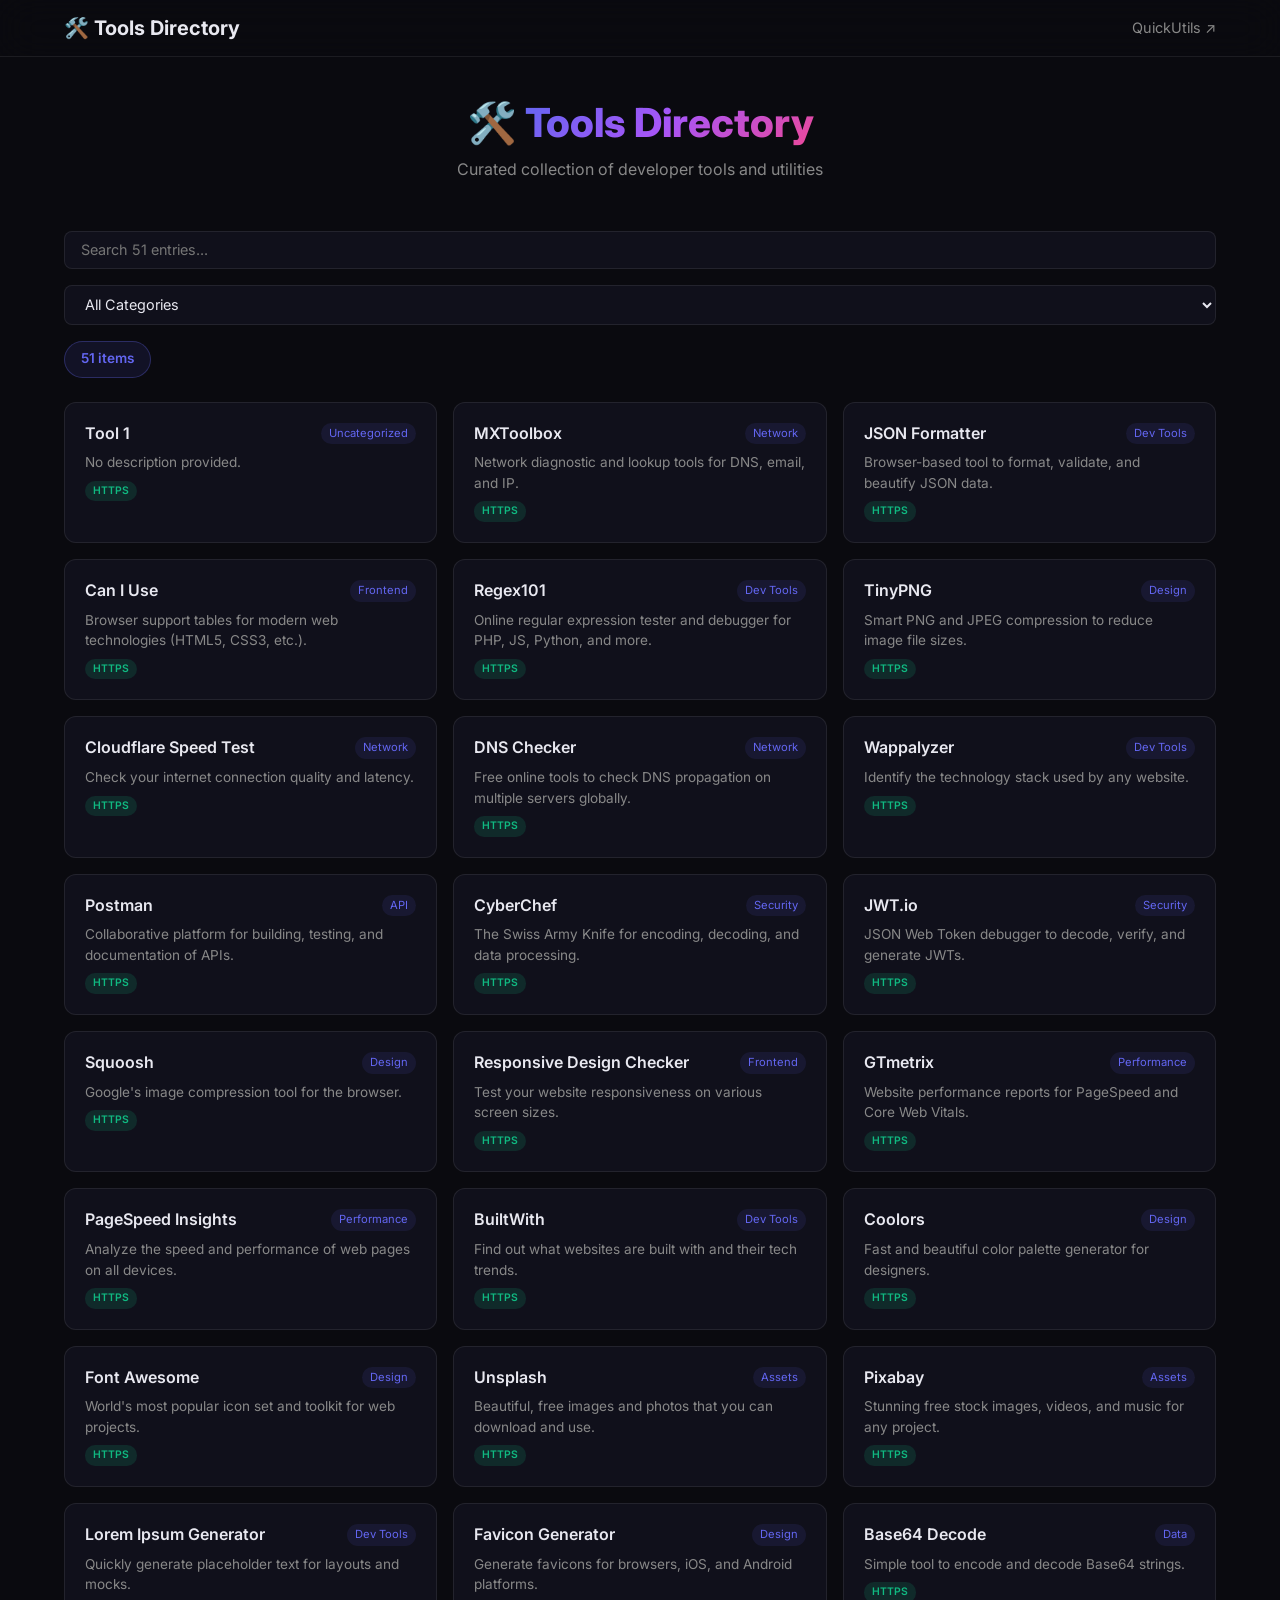
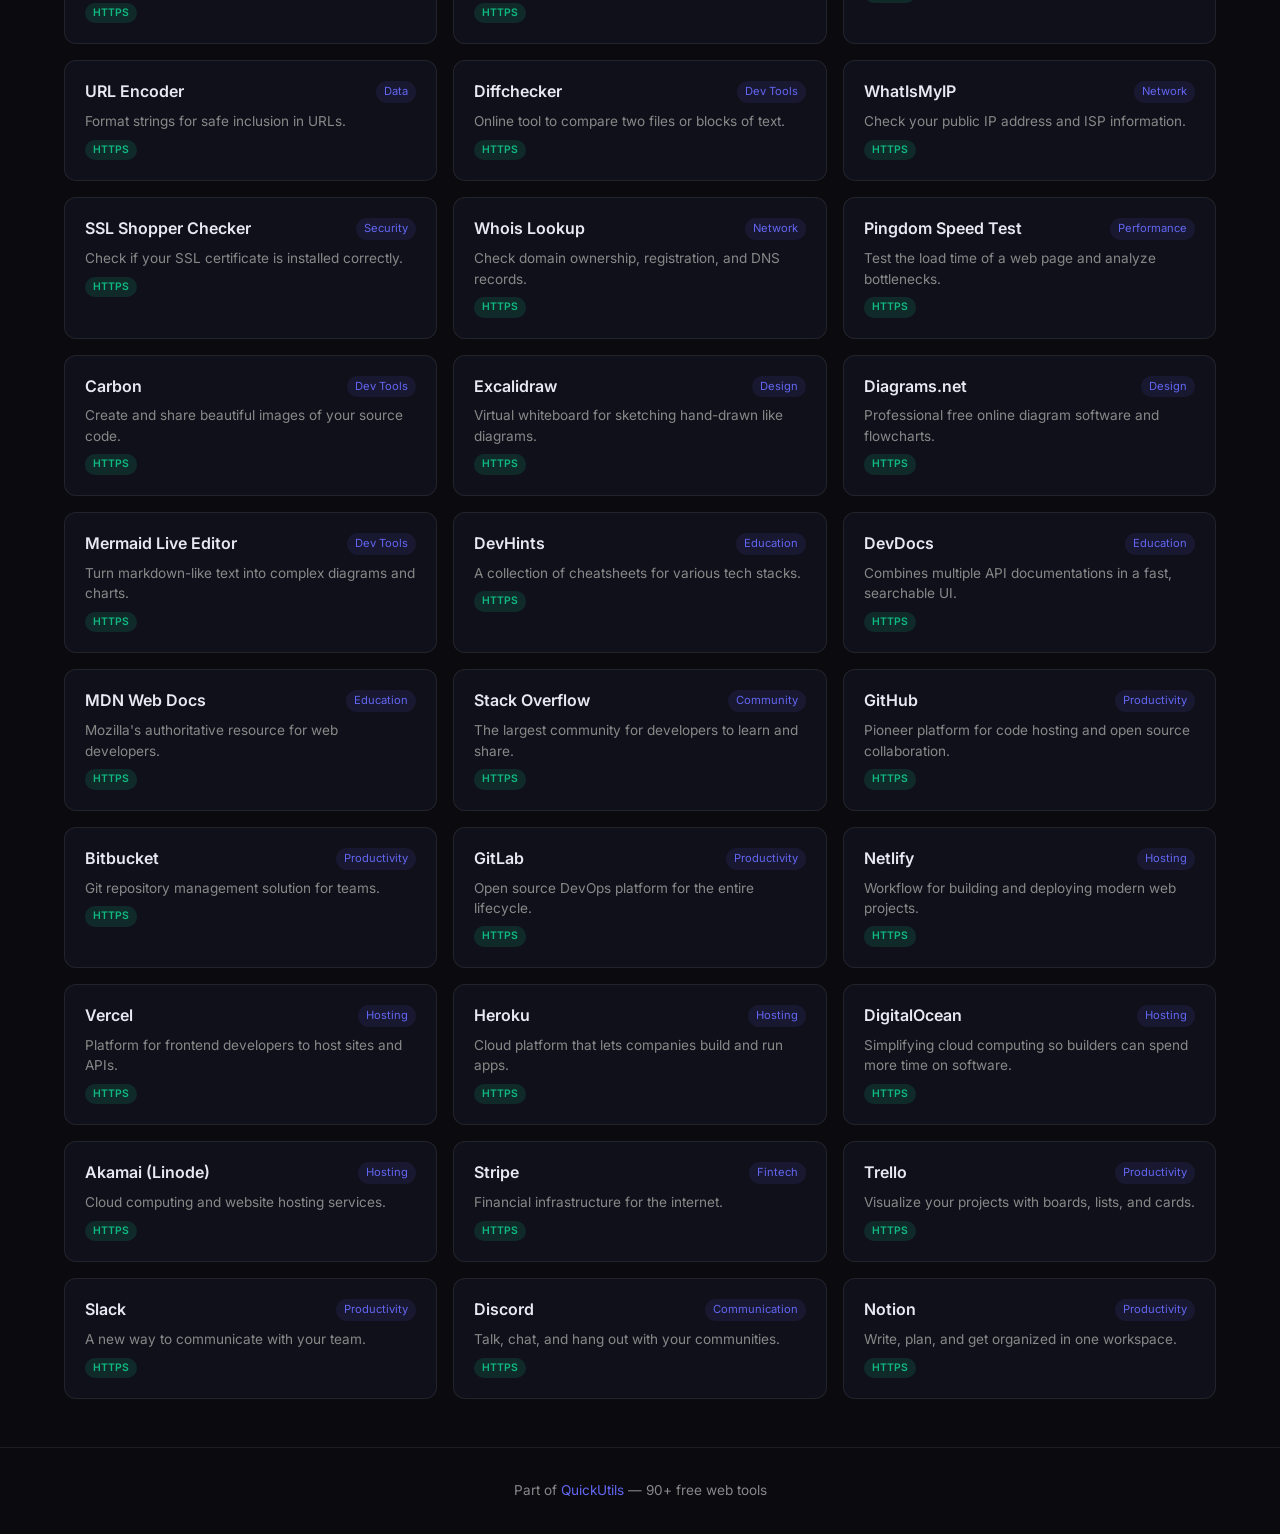
<file: index.html>
<!DOCTYPE html>
<html lang="en" data-theme="dark">
<head>
    <meta charset="UTF-8">
    <meta name="viewport" content="width=device-width, initial-scale=1.0">
    <title>Tools Directory | QuickUtils</title>
    <meta name="description" content="Curated collection of developer tools and utilities">
    <meta name="robots" content="index, follow">
    <link rel="canonical" href="https://tools.quickutils.top/">
    <meta property="og:title" content="Tools Directory | QuickUtils">
    <meta property="og:description" content="Curated collection of developer tools and utilities">
    <meta property="og:type" content="website">
    <link href="https://fonts.googleapis.com/css2?family=Inter:wght@400;500;600;700&display=swap" rel="stylesheet">
    <link rel="stylesheet" href="quickutils-core.css">
    <style>
        :root {
            --bg: #0a0a0f; --bg-card: rgba(18,18,30,0.85); --text: #e8e8f0;
            --text-muted: #888; --accent: #6366f1; --border: rgba(255,255,255,0.08);
            --radius: 12px;
        }
        [data-theme="light"] {
            --bg: #f5f5fa; --bg-card: rgba(255,255,255,0.9); --text: #1a1a2e;
            --text-muted: #666; --border: rgba(0,0,0,0.08);
        }
        * { margin:0; padding:0; box-sizing:border-box; }
        body { font-family:'Inter',sans-serif; background:var(--bg); color:var(--text); min-height:100vh; }
        .container { max-width:1200px; margin:0 auto; padding:0 1.5rem; }
        .navbar { background:rgba(10,10,15,0.8); backdrop-filter:blur(20px); border-bottom:1px solid var(--border); padding:0.75rem 0; position:sticky; top:0; z-index:100; }
        .nav-inner { display:flex; align-items:center; justify-content:space-between; }
        .brand { text-decoration:none; color:var(--text); font-weight:700; font-size:1.25rem; }
        .hero { text-align:center; padding:2.5rem 0 1.5rem; }
        .hero h1 { font-size:clamp(1.8rem,4vw,2.5rem); font-weight:800; margin-bottom:0.5rem; }
        .hero p { color:var(--text-muted); max-width:500px; margin:0 auto; }
        .gradient-text { background:linear-gradient(135deg,#6366f1,#a855f7,#ec4899); -webkit-background-clip:text; -webkit-text-fill-color:transparent; background-clip:text; }
        .controls { display:flex; gap:1rem; margin:1.5rem 0; flex-wrap:wrap; align-items:center; }
        .controls input, .controls select { padding:0.6rem 1rem; background:var(--bg-card); border:1px solid var(--border); border-radius:8px; color:var(--text); font-size:0.9rem; outline:none; }
        .controls input { flex:1; min-width:200px; }
        .controls input:focus, .controls select:focus { border-color:var(--accent); }
        .count-badge { padding:0.4rem 1rem; background:rgba(99,102,241,0.1); border:1px solid rgba(99,102,241,0.3); border-radius:20px; font-size:0.85rem; color:var(--accent); font-weight:600; }
        .dir-grid { display:grid; grid-template-columns:repeat(auto-fill,minmax(300px,1fr)); gap:1rem; margin:1.5rem 0 3rem; }
        .dir-card { background:var(--bg-card); border:1px solid var(--border); border-radius:var(--radius); padding:1.25rem; transition:all 0.3s; }
        .dir-card:hover { border-color:var(--accent); transform:translateY(-3px); box-shadow:0 8px 24px rgba(99,102,241,0.15); }
        .card-top { display:flex; justify-content:space-between; align-items:flex-start; gap:0.5rem; margin-bottom:0.5rem; }
        .card-top h3 { font-size:1rem; font-weight:600; }
        .card-top a { color:var(--text); text-decoration:none; }
        .card-top a:hover { color:var(--accent); }
        .card-category { font-size:0.7rem; padding:2px 8px; border-radius:12px; background:rgba(99,102,241,0.1); color:var(--accent); white-space:nowrap; }
        .card-desc { font-size:0.85rem; color:var(--text-muted); line-height:1.5; margin-bottom:0.5rem; }
        .card-badges { display:flex; gap:0.3rem; flex-wrap:wrap; }
        .badge { padding:2px 8px; border-radius:10px; font-size:0.65rem; font-weight:600; }
        .badge-green { background:rgba(16,185,129,0.15); color:#10b981; }
        .badge-yellow { background:rgba(245,158,11,0.15); color:#f59e0b; }
        .footer { border-top:1px solid var(--border); padding:2rem 0; text-align:center; color:var(--text-muted); font-size:0.85rem; }
        .footer a { color:var(--accent); text-decoration:none; }
        .empty-state { text-align:center; padding:3rem; color:var(--text-muted); }
    </style>
</head>
<body>
<nav class="navbar"><div class="container nav-inner">
    <a href="/" class="brand">🛠️ Tools Directory</a>
    <a href="https://quickutils.top" style="color:var(--text-muted);text-decoration:none;font-size:0.9rem;">QuickUtils ↗</a>
</div></nav>

<main class="container">
    <section class="hero">
        <h1>🛠️ <span class="gradient-text">Tools Directory</span></h1>
        <p>Curated collection of developer tools and utilities</p>
    </section>

    <div class="controls">
        <input type="text" id="searchInput" placeholder="Search 51 entries..." oninput="filterCards()">
        <select id="categoryFilter" onchange="filterCards()">
            <option value="">All Categories</option>
            <option value="API">API</option>
            <option value="Assets">Assets</option>
            <option value="Communication">Communication</option>
            <option value="Community">Community</option>
            <option value="Data">Data</option>
            <option value="Design">Design</option>
            <option value="Dev Tools">Dev Tools</option>
            <option value="Education">Education</option>
            <option value="Fintech">Fintech</option>
            <option value="Frontend">Frontend</option>
            <option value="Hosting">Hosting</option>
            <option value="Network">Network</option>
            <option value="Performance">Performance</option>
            <option value="Productivity">Productivity</option>
            <option value="Security">Security</option>
            <option value="Uncategorized">Uncategorized</option>
        </select>
        <span class="count-badge" id="countBadge">51 items</span>
    </div>

    <div class="dir-grid" id="dirGrid">

        <div class="dir-card" data-category="Uncategorized">
            <div class="card-top">
                <h3><a href="#" target="_blank" rel="noopener">Tool 1</a></h3>
                <span class="card-category">Uncategorized</span>
            </div>
            <p class="card-desc">No description provided.</p>
            <div class="card-badges"><span class="badge badge-green">HTTPS</span></div>
        </div>
        <div class="dir-card" data-category="Network">
            <div class="card-top">
                <h3><a href="https://mxtoolbox.com/" target="_blank" rel="noopener">MXToolbox</a></h3>
                <span class="card-category">Network</span>
            </div>
            <p class="card-desc">Network diagnostic and lookup tools for DNS, email, and IP.</p>
            <div class="card-badges"><span class="badge badge-green">HTTPS</span></div>
        </div>
        <div class="dir-card" data-category="Dev Tools">
            <div class="card-top">
                <h3><a href="https://jsonformatter.curiousconcept.com/" target="_blank" rel="noopener">JSON Formatter</a></h3>
                <span class="card-category">Dev Tools</span>
            </div>
            <p class="card-desc">Browser-based tool to format, validate, and beautify JSON data.</p>
            <div class="card-badges"><span class="badge badge-green">HTTPS</span></div>
        </div>
        <div class="dir-card" data-category="Frontend">
            <div class="card-top">
                <h3><a href="https://caniuse.com/" target="_blank" rel="noopener">Can I Use</a></h3>
                <span class="card-category">Frontend</span>
            </div>
            <p class="card-desc">Browser support tables for modern web technologies (HTML5, CSS3, etc.).</p>
            <div class="card-badges"><span class="badge badge-green">HTTPS</span></div>
        </div>
        <div class="dir-card" data-category="Dev Tools">
            <div class="card-top">
                <h3><a href="https://regex101.com/" target="_blank" rel="noopener">Regex101</a></h3>
                <span class="card-category">Dev Tools</span>
            </div>
            <p class="card-desc">Online regular expression tester and debugger for PHP, JS, Python, and more.</p>
            <div class="card-badges"><span class="badge badge-green">HTTPS</span></div>
        </div>
        <div class="dir-card" data-category="Design">
            <div class="card-top">
                <h3><a href="https://tinypng.com/" target="_blank" rel="noopener">TinyPNG</a></h3>
                <span class="card-category">Design</span>
            </div>
            <p class="card-desc">Smart PNG and JPEG compression to reduce image file sizes.</p>
            <div class="card-badges"><span class="badge badge-green">HTTPS</span></div>
        </div>
        <div class="dir-card" data-category="Network">
            <div class="card-top">
                <h3><a href="https://speed.cloudflare.com/" target="_blank" rel="noopener">Cloudflare Speed Test</a></h3>
                <span class="card-category">Network</span>
            </div>
            <p class="card-desc">Check your internet connection quality and latency.</p>
            <div class="card-badges"><span class="badge badge-green">HTTPS</span></div>
        </div>
        <div class="dir-card" data-category="Network">
            <div class="card-top">
                <h3><a href="https://dnschecker.org/" target="_blank" rel="noopener">DNS Checker</a></h3>
                <span class="card-category">Network</span>
            </div>
            <p class="card-desc">Free online tools to check DNS propagation on multiple servers globally.</p>
            <div class="card-badges"><span class="badge badge-green">HTTPS</span></div>
        </div>
        <div class="dir-card" data-category="Dev Tools">
            <div class="card-top">
                <h3><a href="https://www.wappalyzer.com/" target="_blank" rel="noopener">Wappalyzer</a></h3>
                <span class="card-category">Dev Tools</span>
            </div>
            <p class="card-desc">Identify the technology stack used by any website.</p>
            <div class="card-badges"><span class="badge badge-green">HTTPS</span></div>
        </div>
        <div class="dir-card" data-category="API">
            <div class="card-top">
                <h3><a href="https://www.postman.com/" target="_blank" rel="noopener">Postman</a></h3>
                <span class="card-category">API</span>
            </div>
            <p class="card-desc">Collaborative platform for building, testing, and documentation of APIs.</p>
            <div class="card-badges"><span class="badge badge-green">HTTPS</span></div>
        </div>
        <div class="dir-card" data-category="Security">
            <div class="card-top">
                <h3><a href="https://gchq.github.io/CyberChef/" target="_blank" rel="noopener">CyberChef</a></h3>
                <span class="card-category">Security</span>
            </div>
            <p class="card-desc">The Swiss Army Knife for encoding, decoding, and data processing.</p>
            <div class="card-badges"><span class="badge badge-green">HTTPS</span></div>
        </div>
        <div class="dir-card" data-category="Security">
            <div class="card-top">
                <h3><a href="https://jwt.io/" target="_blank" rel="noopener">JWT.io</a></h3>
                <span class="card-category">Security</span>
            </div>
            <p class="card-desc">JSON Web Token debugger to decode, verify, and generate JWTs.</p>
            <div class="card-badges"><span class="badge badge-green">HTTPS</span></div>
        </div>
        <div class="dir-card" data-category="Design">
            <div class="card-top">
                <h3><a href="https://squoosh.app/" target="_blank" rel="noopener">Squoosh</a></h3>
                <span class="card-category">Design</span>
            </div>
            <p class="card-desc">Google's image compression tool for the browser.</p>
            <div class="card-badges"><span class="badge badge-green">HTTPS</span></div>
        </div>
        <div class="dir-card" data-category="Frontend">
            <div class="card-top">
                <h3><a href="https://www.responsivedesignchecker.com/" target="_blank" rel="noopener">Responsive Design Checker</a></h3>
                <span class="card-category">Frontend</span>
            </div>
            <p class="card-desc">Test your website responsiveness on various screen sizes.</p>
            <div class="card-badges"><span class="badge badge-green">HTTPS</span></div>
        </div>
        <div class="dir-card" data-category="Performance">
            <div class="card-top">
                <h3><a href="https://gtmetrix.com/" target="_blank" rel="noopener">GTmetrix</a></h3>
                <span class="card-category">Performance</span>
            </div>
            <p class="card-desc">Website performance reports for PageSpeed and Core Web Vitals.</p>
            <div class="card-badges"><span class="badge badge-green">HTTPS</span></div>
        </div>
        <div class="dir-card" data-category="Performance">
            <div class="card-top">
                <h3><a href="https://pagespeed.web.dev/" target="_blank" rel="noopener">PageSpeed Insights</a></h3>
                <span class="card-category">Performance</span>
            </div>
            <p class="card-desc">Analyze the speed and performance of web pages on all devices.</p>
            <div class="card-badges"><span class="badge badge-green">HTTPS</span></div>
        </div>
        <div class="dir-card" data-category="Dev Tools">
            <div class="card-top">
                <h3><a href="https://builtwith.com/" target="_blank" rel="noopener">BuiltWith</a></h3>
                <span class="card-category">Dev Tools</span>
            </div>
            <p class="card-desc">Find out what websites are built with and their tech trends.</p>
            <div class="card-badges"><span class="badge badge-green">HTTPS</span></div>
        </div>
        <div class="dir-card" data-category="Design">
            <div class="card-top">
                <h3><a href="https://coolors.co/" target="_blank" rel="noopener">Coolors</a></h3>
                <span class="card-category">Design</span>
            </div>
            <p class="card-desc">Fast and beautiful color palette generator for designers.</p>
            <div class="card-badges"><span class="badge badge-green">HTTPS</span></div>
        </div>
        <div class="dir-card" data-category="Design">
            <div class="card-top">
                <h3><a href="https://fontawesome.com/" target="_blank" rel="noopener">Font Awesome</a></h3>
                <span class="card-category">Design</span>
            </div>
            <p class="card-desc">World's most popular icon set and toolkit for web projects.</p>
            <div class="card-badges"><span class="badge badge-green">HTTPS</span></div>
        </div>
        <div class="dir-card" data-category="Assets">
            <div class="card-top">
                <h3><a href="https://unsplash.com/" target="_blank" rel="noopener">Unsplash</a></h3>
                <span class="card-category">Assets</span>
            </div>
            <p class="card-desc">Beautiful, free images and photos that you can download and use.</p>
            <div class="card-badges"><span class="badge badge-green">HTTPS</span></div>
        </div>
        <div class="dir-card" data-category="Assets">
            <div class="card-top">
                <h3><a href="https://pixabay.com/" target="_blank" rel="noopener">Pixabay</a></h3>
                <span class="card-category">Assets</span>
            </div>
            <p class="card-desc">Stunning free stock images, videos, and music for any project.</p>
            <div class="card-badges"><span class="badge badge-green">HTTPS</span></div>
        </div>
        <div class="dir-card" data-category="Dev Tools">
            <div class="card-top">
                <h3><a href="https://lipsum.com/" target="_blank" rel="noopener">Lorem Ipsum Generator</a></h3>
                <span class="card-category">Dev Tools</span>
            </div>
            <p class="card-desc">Quickly generate placeholder text for layouts and mocks.</p>
            <div class="card-badges"><span class="badge badge-green">HTTPS</span></div>
        </div>
        <div class="dir-card" data-category="Design">
            <div class="card-top">
                <h3><a href="https://realfavicongenerator.net/" target="_blank" rel="noopener">Favicon Generator</a></h3>
                <span class="card-category">Design</span>
            </div>
            <p class="card-desc">Generate favicons for browsers, iOS, and Android platforms.</p>
            <div class="card-badges"><span class="badge badge-green">HTTPS</span></div>
        </div>
        <div class="dir-card" data-category="Data">
            <div class="card-top">
                <h3><a href="https://www.base64decode.org/" target="_blank" rel="noopener">Base64 Decode</a></h3>
                <span class="card-category">Data</span>
            </div>
            <p class="card-desc">Simple tool to encode and decode Base64 strings.</p>
            <div class="card-badges"><span class="badge badge-green">HTTPS</span></div>
        </div>
        <div class="dir-card" data-category="Data">
            <div class="card-top">
                <h3><a href="https://www.urlencoder.org/" target="_blank" rel="noopener">URL Encoder</a></h3>
                <span class="card-category">Data</span>
            </div>
            <p class="card-desc">Format strings for safe inclusion in URLs.</p>
            <div class="card-badges"><span class="badge badge-green">HTTPS</span></div>
        </div>
        <div class="dir-card" data-category="Dev Tools">
            <div class="card-top">
                <h3><a href="https://www.diffchecker.com/" target="_blank" rel="noopener">Diffchecker</a></h3>
                <span class="card-category">Dev Tools</span>
            </div>
            <p class="card-desc">Online tool to compare two files or blocks of text.</p>
            <div class="card-badges"><span class="badge badge-green">HTTPS</span></div>
        </div>
        <div class="dir-card" data-category="Network">
            <div class="card-top">
                <h3><a href="https://www.whatismyip.com/" target="_blank" rel="noopener">WhatIsMyIP</a></h3>
                <span class="card-category">Network</span>
            </div>
            <p class="card-desc">Check your public IP address and ISP information.</p>
            <div class="card-badges"><span class="badge badge-green">HTTPS</span></div>
        </div>
        <div class="dir-card" data-category="Security">
            <div class="card-top">
                <h3><a href="https://www.sslshopper.com/ssl-checker.html" target="_blank" rel="noopener">SSL Shopper Checker</a></h3>
                <span class="card-category">Security</span>
            </div>
            <p class="card-desc">Check if your SSL certificate is installed correctly.</p>
            <div class="card-badges"><span class="badge badge-green">HTTPS</span></div>
        </div>
        <div class="dir-card" data-category="Network">
            <div class="card-top">
                <h3><a href="https://www.whois.com/whois/" target="_blank" rel="noopener">Whois Lookup</a></h3>
                <span class="card-category">Network</span>
            </div>
            <p class="card-desc">Check domain ownership, registration, and DNS records.</p>
            <div class="card-badges"><span class="badge badge-green">HTTPS</span></div>
        </div>
        <div class="dir-card" data-category="Performance">
            <div class="card-top">
                <h3><a href="https://tools.pingdom.com/" target="_blank" rel="noopener">Pingdom Speed Test</a></h3>
                <span class="card-category">Performance</span>
            </div>
            <p class="card-desc">Test the load time of a web page and analyze bottlenecks.</p>
            <div class="card-badges"><span class="badge badge-green">HTTPS</span></div>
        </div>
        <div class="dir-card" data-category="Dev Tools">
            <div class="card-top">
                <h3><a href="https://carbon.now.sh/" target="_blank" rel="noopener">Carbon</a></h3>
                <span class="card-category">Dev Tools</span>
            </div>
            <p class="card-desc">Create and share beautiful images of your source code.</p>
            <div class="card-badges"><span class="badge badge-green">HTTPS</span></div>
        </div>
        <div class="dir-card" data-category="Design">
            <div class="card-top">
                <h3><a href="https://excalidraw.com/" target="_blank" rel="noopener">Excalidraw</a></h3>
                <span class="card-category">Design</span>
            </div>
            <p class="card-desc">Virtual whiteboard for sketching hand-drawn like diagrams.</p>
            <div class="card-badges"><span class="badge badge-green">HTTPS</span></div>
        </div>
        <div class="dir-card" data-category="Design">
            <div class="card-top">
                <h3><a href="https://app.diagrams.net/" target="_blank" rel="noopener">Diagrams.net</a></h3>
                <span class="card-category">Design</span>
            </div>
            <p class="card-desc">Professional free online diagram software and flowcharts.</p>
            <div class="card-badges"><span class="badge badge-green">HTTPS</span></div>
        </div>
        <div class="dir-card" data-category="Dev Tools">
            <div class="card-top">
                <h3><a href="https://mermaid.live/" target="_blank" rel="noopener">Mermaid Live Editor</a></h3>
                <span class="card-category">Dev Tools</span>
            </div>
            <p class="card-desc">Turn markdown-like text into complex diagrams and charts.</p>
            <div class="card-badges"><span class="badge badge-green">HTTPS</span></div>
        </div>
        <div class="dir-card" data-category="Education">
            <div class="card-top">
                <h3><a href="https://devhints.io/" target="_blank" rel="noopener">DevHints</a></h3>
                <span class="card-category">Education</span>
            </div>
            <p class="card-desc">A collection of cheatsheets for various tech stacks.</p>
            <div class="card-badges"><span class="badge badge-green">HTTPS</span></div>
        </div>
        <div class="dir-card" data-category="Education">
            <div class="card-top">
                <h3><a href="https://devdocs.io/" target="_blank" rel="noopener">DevDocs</a></h3>
                <span class="card-category">Education</span>
            </div>
            <p class="card-desc">Combines multiple API documentations in a fast, searchable UI.</p>
            <div class="card-badges"><span class="badge badge-green">HTTPS</span></div>
        </div>
        <div class="dir-card" data-category="Education">
            <div class="card-top">
                <h3><a href="https://developer.mozilla.org/" target="_blank" rel="noopener">MDN Web Docs</a></h3>
                <span class="card-category">Education</span>
            </div>
            <p class="card-desc">Mozilla's authoritative resource for web developers.</p>
            <div class="card-badges"><span class="badge badge-green">HTTPS</span></div>
        </div>
        <div class="dir-card" data-category="Community">
            <div class="card-top">
                <h3><a href="https://stackoverflow.com/" target="_blank" rel="noopener">Stack Overflow</a></h3>
                <span class="card-category">Community</span>
            </div>
            <p class="card-desc">The largest community for developers to learn and share.</p>
            <div class="card-badges"><span class="badge badge-green">HTTPS</span></div>
        </div>
        <div class="dir-card" data-category="Productivity">
            <div class="card-top">
                <h3><a href="https://github.com/" target="_blank" rel="noopener">GitHub</a></h3>
                <span class="card-category">Productivity</span>
            </div>
            <p class="card-desc">Pioneer platform for code hosting and open source collaboration.</p>
            <div class="card-badges"><span class="badge badge-green">HTTPS</span></div>
        </div>
        <div class="dir-card" data-category="Productivity">
            <div class="card-top">
                <h3><a href="https://bitbucket.org/" target="_blank" rel="noopener">Bitbucket</a></h3>
                <span class="card-category">Productivity</span>
            </div>
            <p class="card-desc">Git repository management solution for teams.</p>
            <div class="card-badges"><span class="badge badge-green">HTTPS</span></div>
        </div>
        <div class="dir-card" data-category="Productivity">
            <div class="card-top">
                <h3><a href="https://about.gitlab.com/" target="_blank" rel="noopener">GitLab</a></h3>
                <span class="card-category">Productivity</span>
            </div>
            <p class="card-desc">Open source DevOps platform for the entire lifecycle.</p>
            <div class="card-badges"><span class="badge badge-green">HTTPS</span></div>
        </div>
        <div class="dir-card" data-category="Hosting">
            <div class="card-top">
                <h3><a href="https://www.netlify.com/" target="_blank" rel="noopener">Netlify</a></h3>
                <span class="card-category">Hosting</span>
            </div>
            <p class="card-desc">Workflow for building and deploying modern web projects.</p>
            <div class="card-badges"><span class="badge badge-green">HTTPS</span></div>
        </div>
        <div class="dir-card" data-category="Hosting">
            <div class="card-top">
                <h3><a href="https://vercel.com/" target="_blank" rel="noopener">Vercel</a></h3>
                <span class="card-category">Hosting</span>
            </div>
            <p class="card-desc">Platform for frontend developers to host sites and APIs.</p>
            <div class="card-badges"><span class="badge badge-green">HTTPS</span></div>
        </div>
        <div class="dir-card" data-category="Hosting">
            <div class="card-top">
                <h3><a href="https://www.heroku.com/" target="_blank" rel="noopener">Heroku</a></h3>
                <span class="card-category">Hosting</span>
            </div>
            <p class="card-desc">Cloud platform that lets companies build and run apps.</p>
            <div class="card-badges"><span class="badge badge-green">HTTPS</span></div>
        </div>
        <div class="dir-card" data-category="Hosting">
            <div class="card-top">
                <h3><a href="https://www.digitalocean.com/" target="_blank" rel="noopener">DigitalOcean</a></h3>
                <span class="card-category">Hosting</span>
            </div>
            <p class="card-desc">Simplifying cloud computing so builders can spend more time on software.</p>
            <div class="card-badges"><span class="badge badge-green">HTTPS</span></div>
        </div>
        <div class="dir-card" data-category="Hosting">
            <div class="card-top">
                <h3><a href="https://www.linode.com/" target="_blank" rel="noopener">Akamai (Linode)</a></h3>
                <span class="card-category">Hosting</span>
            </div>
            <p class="card-desc">Cloud computing and website hosting services.</p>
            <div class="card-badges"><span class="badge badge-green">HTTPS</span></div>
        </div>
        <div class="dir-card" data-category="Fintech">
            <div class="card-top">
                <h3><a href="https://stripe.com/" target="_blank" rel="noopener">Stripe</a></h3>
                <span class="card-category">Fintech</span>
            </div>
            <p class="card-desc">Financial infrastructure for the internet.</p>
            <div class="card-badges"><span class="badge badge-green">HTTPS</span></div>
        </div>
        <div class="dir-card" data-category="Productivity">
            <div class="card-top">
                <h3><a href="https://trello.com/" target="_blank" rel="noopener">Trello</a></h3>
                <span class="card-category">Productivity</span>
            </div>
            <p class="card-desc">Visualize your projects with boards, lists, and cards.</p>
            <div class="card-badges"><span class="badge badge-green">HTTPS</span></div>
        </div>
        <div class="dir-card" data-category="Productivity">
            <div class="card-top">
                <h3><a href="https://slack.com/" target="_blank" rel="noopener">Slack</a></h3>
                <span class="card-category">Productivity</span>
            </div>
            <p class="card-desc">A new way to communicate with your team.</p>
            <div class="card-badges"><span class="badge badge-green">HTTPS</span></div>
        </div>
        <div class="dir-card" data-category="Communication">
            <div class="card-top">
                <h3><a href="https://discord.com/" target="_blank" rel="noopener">Discord</a></h3>
                <span class="card-category">Communication</span>
            </div>
            <p class="card-desc">Talk, chat, and hang out with your communities.</p>
            <div class="card-badges"><span class="badge badge-green">HTTPS</span></div>
        </div>
        <div class="dir-card" data-category="Productivity">
            <div class="card-top">
                <h3><a href="https://www.notion.so/" target="_blank" rel="noopener">Notion</a></h3>
                <span class="card-category">Productivity</span>
            </div>
            <p class="card-desc">Write, plan, and get organized in one workspace.</p>
            <div class="card-badges"><span class="badge badge-green">HTTPS</span></div>
        </div>
    </div>
</main>

<footer class="footer"><div class="container">
    <p>Part of <a href="https://quickutils.top">QuickUtils</a> — 90+ free web tools</p>
</div></footer>

<script>
function filterCards() {
    const q = document.getElementById('searchInput').value.toLowerCase();
    const cat = document.getElementById('categoryFilter').value;
    let visible = 0;
    document.querySelectorAll('.dir-card').forEach(card => {
        const text = card.textContent.toLowerCase();
        const cardCat = card.dataset.category;
        const show = text.includes(q) && (cat === '' || cardCat === cat);
        card.style.display = show ? '' : 'none';
        if (show) visible++;
    });
    document.getElementById('countBadge').textContent = visible + ' items';
}
</script>

</body>
</html>
</file>
<file: quickutils-core.css>
/* ============================================= 
   QuickUtils Core Design System v2
   Shared across all interactive projects
   ============================================= */

/* ── Google Fonts ── */
@import url('https://fonts.googleapis.com/css2?family=Inter:wght@400;500;600;700;800&family=JetBrains+Mono:wght@400;500;700&display=swap');

/* ── Design Tokens ── */
:root {
  /* Typography */
  --font-sans: 'Inter', -apple-system, BlinkMacSystemFont, 'Segoe UI', sans-serif;
  --font-mono: 'JetBrains Mono', 'Fira Code', 'Consolas', monospace;

  /* Spacing */
  --space-xs: 0.25rem;
  --space-sm: 0.5rem;
  --space-md: 1rem;
  --space-lg: 1.5rem;
  --space-xl: 2rem;
  --space-2xl: 3rem;

  /* Radius */
  --radius-sm: 8px;
  --radius-md: 12px;
  --radius-lg: 16px;
  --radius-xl: 24px;
  --radius-full: 9999px;

  /* Shadows */
  --shadow-sm: 0 1px 3px rgba(0,0,0,0.12);
  --shadow-md: 0 4px 12px rgba(0,0,0,0.15);
  --shadow-lg: 0 8px 32px rgba(0,0,0,0.2);
  --shadow-glow: 0 0 20px rgba(99,102,241,0.3);

  /* Transitions */
  --transition-fast: 150ms ease;
  --transition-base: 250ms ease;
  --transition-slow: 400ms cubic-bezier(0.4, 0, 0.2, 1);

  /* Z-index scale */
  --z-dropdown: 100;
  --z-sticky: 200;
  --z-modal: 500;
  --z-toast: 600;
  --z-tooltip: 700;
}

/* ── Dark Theme (Default) ── */
[data-theme="dark"] {
  --bg: #0f0f14;
  --bg-surface: #16161d;
  --bg-card: #1e1e28;
  --bg-card-hover: #262633;
  --bg-input: #1a1a24;
  --border: #2a2a3a;
  --border-focus: #6366f1;
  --text: #e8e8ef;
  --text-secondary: #a0a0b8;
  --text-muted: #6b6b80;
  --accent: #6366f1;
  --accent-hover: #818cf8;
  --accent-subtle: rgba(99,102,241,0.12);
  --success: #10b981;
  --warning: #f59e0b;
  --danger: #ef4444;
  --info: #3b82f6;
  --gradient-primary: linear-gradient(135deg, #6366f1, #8b5cf6, #a855f7);
  --gradient-accent: linear-gradient(135deg, #3b82f6, #6366f1);
  --glass-bg: rgba(30, 30, 40, 0.7);
  --glass-border: rgba(255, 255, 255, 0.08);
  --scrollbar-thumb: #3a3a4a;
}

/* ── Light Theme ── */
[data-theme="light"] {
  --bg: #f5f5f7;
  --bg-surface: #ffffff;
  --bg-card: #ffffff;
  --bg-card-hover: #f0f0f5;
  --bg-input: #f8f8fc;
  --border: #e0e0e8;
  --border-focus: #6366f1;
  --text: #1a1a2e;
  --text-secondary: #4a4a60;
  --text-muted: #8888a0;
  --accent: #6366f1;
  --accent-hover: #4f46e5;
  --accent-subtle: rgba(99,102,241,0.08);
  --success: #059669;
  --warning: #d97706;
  --danger: #dc2626;
  --info: #2563eb;
  --gradient-primary: linear-gradient(135deg, #6366f1, #8b5cf6, #a855f7);
  --gradient-accent: linear-gradient(135deg, #3b82f6, #6366f1);
  --glass-bg: rgba(255, 255, 255, 0.75);
  --glass-border: rgba(0, 0, 0, 0.06);
  --scrollbar-thumb: #c0c0d0;
}

/* ── Reset & Base ── */
*, *::before, *::after { box-sizing: border-box; margin: 0; padding: 0; }

html {
  scroll-behavior: smooth;
  -webkit-font-smoothing: antialiased;
  -moz-osx-font-smoothing: grayscale;
}

body {
  font-family: var(--font-sans);
  background: var(--bg);
  color: var(--text);
  line-height: 1.6;
  min-height: 100vh;
  transition: background var(--transition-base), color var(--transition-base);
}

::selection { background: var(--accent); color: #fff; }
::-webkit-scrollbar { width: 8px; height: 8px; }
::-webkit-scrollbar-track { background: transparent; }
::-webkit-scrollbar-thumb { background: var(--scrollbar-thumb); border-radius: 4px; }

a { color: var(--accent); text-decoration: none; transition: color var(--transition-fast); }
a:hover { color: var(--accent-hover); }

img { max-width: 100%; display: block; }
input, textarea, select, button { font-family: inherit; font-size: inherit; }

/* ── Container ── */
.container { max-width: 1200px; margin: 0 auto; padding: 0 var(--space-lg); }
.container-sm { max-width: 800px; margin: 0 auto; padding: 0 var(--space-lg); }

/* ── Typography ── */
h1, h2, h3, h4, h5, h6 { font-weight: 700; line-height: 1.3; color: var(--text); }
h1 { font-size: clamp(1.75rem, 4vw, 2.5rem); }
h2 { font-size: clamp(1.25rem, 3vw, 1.75rem); }
h3 { font-size: 1.15rem; }

.gradient-text {
  background: var(--gradient-primary);
  -webkit-background-clip: text;
  -webkit-text-fill-color: transparent;
  background-clip: text;
}

.font-mono { font-family: var(--font-mono); }

/* ── Navbar ── */
.navbar {
  position: sticky; top: 0; z-index: var(--z-sticky);
  backdrop-filter: blur(16px) saturate(180%);
  -webkit-backdrop-filter: blur(16px) saturate(180%);
  background: var(--glass-bg);
  border-bottom: 1px solid var(--glass-border);
  padding: var(--space-sm) 0;
}

.nav-inner { display: flex; align-items: center; justify-content: space-between; gap: var(--space-md); }

.brand {
  display: flex; align-items: center; gap: var(--space-sm);
  font-weight: 700; font-size: 1.15rem; color: var(--text);
  text-decoration: none;
}

.nav-links { display: flex; align-items: center; gap: var(--space-sm); flex-wrap: wrap; }
.nav-links a, .nav-links button {
  color: var(--text-secondary); padding: var(--space-xs) var(--space-sm);
  border-radius: var(--radius-sm); transition: all var(--transition-fast);
  font-size: 0.85rem; font-weight: 500; text-decoration: none; border: none; background: none; cursor: pointer;
}
.nav-links a:hover, .nav-links button:hover, .nav-links a.active { color: var(--accent); background: var(--accent-subtle); }

.kofi-link { color: var(--danger) !important; }

.theme-btn {
  background: var(--bg-card); border: 1px solid var(--border);
  border-radius: var(--radius-sm); padding: var(--space-xs) var(--space-sm);
  cursor: pointer; font-size: 1rem; transition: all var(--transition-fast);
}
.theme-btn:hover { border-color: var(--accent); transform: scale(1.05); }

/* ── Glass Card ── */
.glass-card {
  background: var(--glass-bg);
  border: 1px solid var(--glass-border);
  border-radius: var(--radius-lg);
  padding: var(--space-lg);
  backdrop-filter: blur(12px);
  -webkit-backdrop-filter: blur(12px);
  transition: all var(--transition-base);
}
.glass-card:hover { border-color: var(--border-focus); }

/* ── Buttons ── */
.btn {
  display: inline-flex; align-items: center; justify-content: center; gap: var(--space-sm);
  padding: 0.6rem 1.2rem; border: none; border-radius: var(--radius-sm);
  font-weight: 600; font-size: 0.9rem; cursor: pointer;
  transition: all var(--transition-fast);
  text-decoration: none; white-space: nowrap;
}
.btn:active { transform: scale(0.97); }

.btn-primary {
  background: var(--gradient-primary); color: #fff;
  box-shadow: 0 2px 12px rgba(99,102,241,0.3);
}
.btn-primary:hover { box-shadow: 0 4px 20px rgba(99,102,241,0.45); transform: translateY(-1px); }

.btn-secondary { background: var(--bg-card); color: var(--text); border: 1px solid var(--border); }
.btn-secondary:hover { border-color: var(--accent); color: var(--accent); }

.btn-danger { background: var(--danger); color: #fff; }
.btn-danger:hover { filter: brightness(1.1); }

.btn-sm { padding: 0.35rem 0.75rem; font-size: 0.8rem; }
.btn-large { padding: 0.85rem 2rem; font-size: 1rem; }
.btn-group { display: flex; gap: 2px; }
.btn-group button {
  background: var(--bg-card); color: var(--text-secondary); border: 1px solid var(--border);
  padding: 0.4rem 0.8rem; font-size: 0.8rem; font-weight: 500; cursor: pointer;
  transition: all var(--transition-fast);
}
.btn-group button:first-child { border-radius: var(--radius-sm) 0 0 var(--radius-sm); }
.btn-group button:last-child { border-radius: 0 var(--radius-sm) var(--radius-sm) 0; }
.btn-group button.active, .btn-group button:hover { background: var(--accent); color: #fff; border-color: var(--accent); }

.icon-btn {
  background: none; border: none; cursor: pointer; font-size: 1.1rem;
  padding: var(--space-xs); border-radius: var(--radius-sm);
  transition: all var(--transition-fast); color: var(--text-secondary);
}
.icon-btn:hover { background: var(--accent-subtle); color: var(--accent); }

/* ── Form Elements ── */
input[type="text"], input[type="number"], input[type="email"], input[type="search"],
textarea, select {
  width: 100%; padding: 0.6rem 0.9rem;
  background: var(--bg-input); color: var(--text);
  border: 1px solid var(--border); border-radius: var(--radius-sm);
  transition: border-color var(--transition-fast), box-shadow var(--transition-fast);
  outline: none;
}
input:focus, textarea:focus, select:focus {
  border-color: var(--accent);
  box-shadow: 0 0 0 3px var(--accent-subtle);
}

input[type="range"] {
  -webkit-appearance: none; appearance: none;
  width: 100%; height: 6px;
  background: var(--border); border-radius: var(--radius-full);
  outline: none; cursor: pointer;
}
input[type="range"]::-webkit-slider-thumb {
  -webkit-appearance: none; width: 18px; height: 18px;
  background: var(--accent); border-radius: 50%;
  box-shadow: 0 2px 6px rgba(0,0,0,0.2); cursor: pointer;
}

/* ── Modal ── */
.modal-overlay {
  position: fixed; inset: 0;
  background: rgba(0, 0, 0, 0.6);
  backdrop-filter: blur(4px);
  display: flex; align-items: center; justify-content: center;
  z-index: var(--z-modal);
  opacity: 0; pointer-events: none;
  transition: opacity var(--transition-base);
}
.modal-overlay.active { opacity: 1; pointer-events: all; }
.modal-content {
  max-width: 480px; width: 90%; max-height: 85vh; overflow-y: auto;
  animation: modalIn 0.3s ease;
}
@keyframes modalIn { from { transform: translateY(20px) scale(0.97); opacity: 0; } to { transform: none; opacity: 1; } }
.modal-header { display: flex; align-items: center; justify-content: space-between; margin-bottom: var(--space-lg); }

/* ── Toast Notifications ── */
.qu-toast-container {
  position: fixed; bottom: 24px; right: 24px;
  z-index: var(--z-toast); display: flex; flex-direction: column; gap: var(--space-sm);
}
.qu-toast {
  padding: 0.75rem 1.25rem; border-radius: var(--radius-sm);
  font-size: 0.85rem; font-weight: 500;
  animation: toastIn 0.3s ease, toastOut 0.3s ease 2.7s forwards;
  box-shadow: var(--shadow-lg);
}
.qu-toast-success { background: var(--success); color: #fff; }
.qu-toast-error { background: var(--danger); color: #fff; }
.qu-toast-info { background: var(--info); color: #fff; }
@keyframes toastIn { from { transform: translateX(100%); opacity: 0; } to { transform: none; opacity: 1; } }
@keyframes toastOut { to { transform: translateX(100%); opacity: 0; } }

/* ── Footer ── */
.footer {
  margin-top: var(--space-2xl); padding: var(--space-xl) 0;
  border-top: 1px solid var(--border); color: var(--text-muted); font-size: 0.85rem;
}
.footer-inner { display: flex; flex-wrap: wrap; gap: var(--space-xl); justify-content: space-between; }
.footer-brand span { font-weight: 700; font-size: 1.1rem; color: var(--text); }
.footer-brand p { margin-top: var(--space-xs); }
.footer-links-grid { display: flex; gap: var(--space-2xl); }
.footer-links-grid div { display: flex; flex-direction: column; gap: var(--space-xs); }
.footer-links-grid h4 { color: var(--text); font-size: 0.85rem; margin-bottom: var(--space-xs); }
.footer-links-grid a { color: var(--text-muted); font-size: 0.8rem; }
.footer-links-grid a:hover { color: var(--accent); }
.copyright { width: 100%; text-align: center; margin-top: var(--space-lg); padding-top: var(--space-lg); border-top: 1px solid var(--border); }

/* ── Network App Launcher ── */
.qu-launcher-fab {
  position: fixed;
  bottom: 24px;
  left: 24px;
  width: 50px;
  height: 50px;
  border-radius: 50%;
  background: var(--gradient-primary);
  color: #fff;
  border: none;
  box-shadow: 0 4px 15px rgba(99,102,241,0.4);
  display: flex;
  align-items: center;
  justify-content: center;
  cursor: pointer;
  z-index: 999;
  transition: all 0.3s cubic-bezier(0.175, 0.885, 0.32, 1.275);
  animation: pulseFab 2s infinite alternate;
}
@keyframes pulseFab { 0% { box-shadow: 0 4px 15px rgba(99,102,241,0.4); } 100% { box-shadow: 0 4px 25px rgba(99,102,241,0.7); } }
.qu-launcher-fab:hover {
  transform: scale(1.1);
}

.qu-launcher-overlay {
  position: fixed;
  inset: 0;
  background: rgba(0,0,0,0.7);
  backdrop-filter: blur(8px);
  -webkit-backdrop-filter: blur(8px);
  z-index: 10000;
  display: flex;
  align-items: center;
  justify-content: center;
  opacity: 0;
  transition: opacity 0.3s ease;
}
.qu-launcher-overlay.visible {
  opacity: 1;
}

.qu-launcher-modal {
  background: var(--bg-surface, #1e1e28);
  border: 1px solid var(--glass-border);
  border-radius: var(--radius-lg);
  width: 90%;
  max-width: 900px;
  max-height: 85vh;
  display: flex;
  flex-direction: column;
  overflow: hidden;
  transform: scale(0.95);
  transition: transform 0.3s cubic-bezier(0.175, 0.885, 0.32, 1.275);
  box-shadow: 0 20px 50px rgba(0,0,0,0.5);
}
.qu-launcher-overlay.visible .qu-launcher-modal {
  transform: scale(1);
}

.qu-launcher-header {
  padding: 1.5rem 2rem 1rem 2rem;
  display: flex;
  justify-content: space-between;
  align-items: center;
  border-bottom: 1px solid var(--border);
}
.qu-launcher-header h2 {
  font-size: 1.5rem;
  font-weight: 700;
  margin: 0;
  background: var(--gradient-primary);
  -webkit-background-clip: text;
  -webkit-text-fill-color: transparent;
}
.qu-launcher-close {
  background: none;
  border: none;
  color: var(--text-muted);
  font-size: 2rem;
  line-height: 1;
  cursor: pointer;
  transition: color 0.2s;
}
.qu-launcher-close:hover {
  color: var(--danger);
}

.qu-launcher-search {
  padding: 1rem 2rem;
  background: rgba(0,0,0,0.2);
}
.qu-launcher-search input {
  width: 100%;
  padding: 0.8rem 1.2rem;
  border-radius: var(--radius-full);
  border: 1px solid var(--border);
  background: var(--bg-input);
  color: var(--text);
  font-size: 1rem;
  outline: none;
  transition: all 0.2s;
}
.qu-launcher-search input:focus {
  border-color: var(--accent);
  box-shadow: 0 0 0 2px var(--accent-subtle);
}

.qu-launcher-content {
  padding: 1rem 2rem 2rem 2rem;
  overflow-y: auto;
  flex: 1;
}
.qu-launcher-category {
  margin-bottom: 2rem;
}
.qu-launcher-category h3 {
  font-size: 1.1rem;
  font-weight: 600;
  color: var(--text-secondary);
  margin-bottom: 1rem;
  border-bottom: 1px solid var(--border);
  padding-bottom: 0.5rem;
}
.qu-launcher-grid {
  display: grid;
  grid-template-columns: repeat(auto-fill, minmax(130px, 1fr));
  gap: 1rem;
}
.qu-launcher-item {
  display: flex;
  flex-direction: column;
  align-items: center;
  justify-content: center;
  padding: 1rem 0.5rem;
  background: var(--bg-card);
  border: 1px solid transparent;
  border-radius: var(--radius-sm);
  text-align: center;
  text-decoration: none;
  transition: all 0.3s cubic-bezier(0.175, 0.885, 0.32, 1.275);
}
.qu-launcher-item:hover {
  background: var(--bg-card-hover);
  border-color: var(--accent);
  transform: translateY(-5px);
  box-shadow: 0 6px 15px rgba(0,0,0,0.2);
}
.qu-launcher-item .emoji {
  font-size: 2rem;
  margin-bottom: 0.5rem;
  display: block;
}
.qu-launcher-item .name {
  font-size: 0.85rem;
  font-weight: 500;
  color: var(--text);
  line-height: 1.2;
}

@media (max-width: 600px) {
  .qu-launcher-modal { width: 100%; height: 100vh; max-height: 100vh; border-radius: 0; }
  .qu-launcher-header, .qu-launcher-search, .qu-launcher-content { padding-left: 1rem; padding-right: 1rem; }
  .qu-launcher-grid { grid-template-columns: repeat(auto-fill, minmax(100px, 1fr)); }
  .qu-launcher-fab { bottom: 16px; left: 16px; }
}

/* ── Keyboard Shortcuts Overlay ── */
.qu-shortcuts-overlay {
  position: fixed; inset: 0; z-index: var(--z-modal);
  background: rgba(0,0,0,0.7); backdrop-filter: blur(8px);
  display: flex; align-items: center; justify-content: center;
  opacity: 0; pointer-events: none; transition: opacity var(--transition-base);
}
.qu-shortcuts-overlay.active { opacity: 1; pointer-events: all; }
.qu-shortcuts-card {
  background: var(--bg-card); border-radius: var(--radius-lg);
  padding: var(--space-xl); max-width: 420px; width: 90%;
  border: 1px solid var(--border);
}
.qu-shortcuts-card h3 { margin-bottom: var(--space-md); }
.qu-shortcut-row { display: flex; justify-content: space-between; align-items: center; padding: var(--space-xs) 0; }
.qu-shortcut-row kbd {
  background: var(--bg-surface); border: 1px solid var(--border);
  padding: 2px 8px; border-radius: 4px; font-family: var(--font-mono);
  font-size: 0.75rem; font-weight: 600;
}

/* ── Utility Classes ── */
.mt-1 { margin-top: var(--space-xs); }
.mt-2 { margin-top: var(--space-sm); }
.mt-3 { margin-top: var(--space-md); }
.mt-4 { margin-top: var(--space-lg); }
.text-center { text-align: center; }
.text-right { text-align: right; }
.text-muted { color: var(--text-muted); }
.text-success { color: var(--success); }
.text-danger { color: var(--danger); }
.flex { display: flex; }
.flex-col { flex-direction: column; }
.items-center { align-items: center; }
.justify-between { justify-content: space-between; }
.gap-1 { gap: var(--space-xs); }
.gap-2 { gap: var(--space-sm); }
.gap-3 { gap: var(--space-md); }
.gap-4 { gap: var(--space-lg); }
.w-full { width: 100%; }
.hidden { display: none !important; }

/* ── Responsive ── */
@media (max-width: 768px) {
  .nav-links { display: none; }
  .container { padding: 0 var(--space-md); }
  .footer-inner { flex-direction: column; text-align: center; }
  .footer-links-grid { justify-content: center; }
  .qu-discover-bar { flex-wrap: wrap; gap: var(--space-sm); padding: var(--space-sm); }
}

@media (max-width: 480px) {
  .glass-card { padding: var(--space-md); }
  h1 { font-size: 1.5rem; }
}

/* ── Animations ── */
@keyframes fadeIn { from { opacity: 0; transform: translateY(10px); } to { opacity: 1; transform: none; } }
@keyframes pulse { 0%, 100% { opacity: 1; } 50% { opacity: 0.6; } }
@keyframes spin { to { transform: rotate(360deg); } }
@keyframes shimmer { 0% { background-position: -200% 0; } 100% { background-position: 200% 0; } }

.animate-in { animation: fadeIn 0.4s ease both; }
.animate-pulse { animation: pulse 2s infinite; }
</file>
